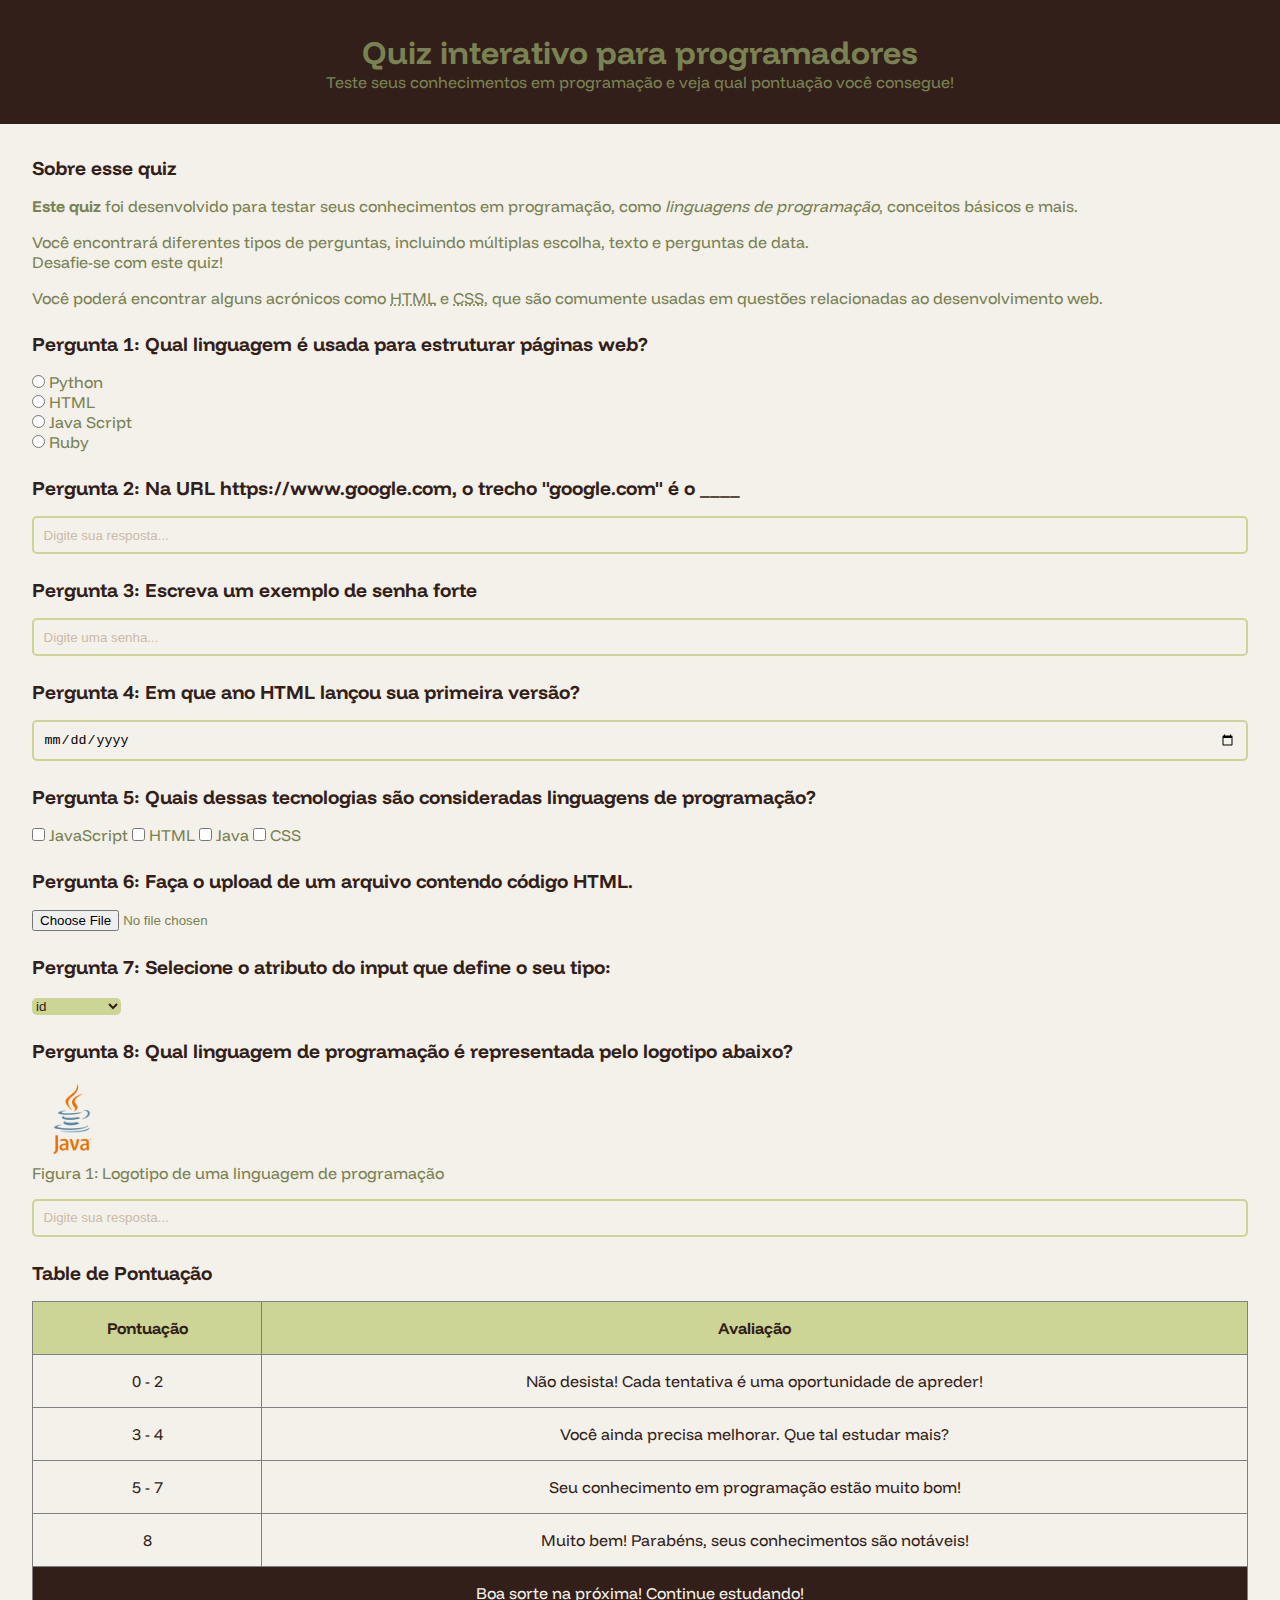
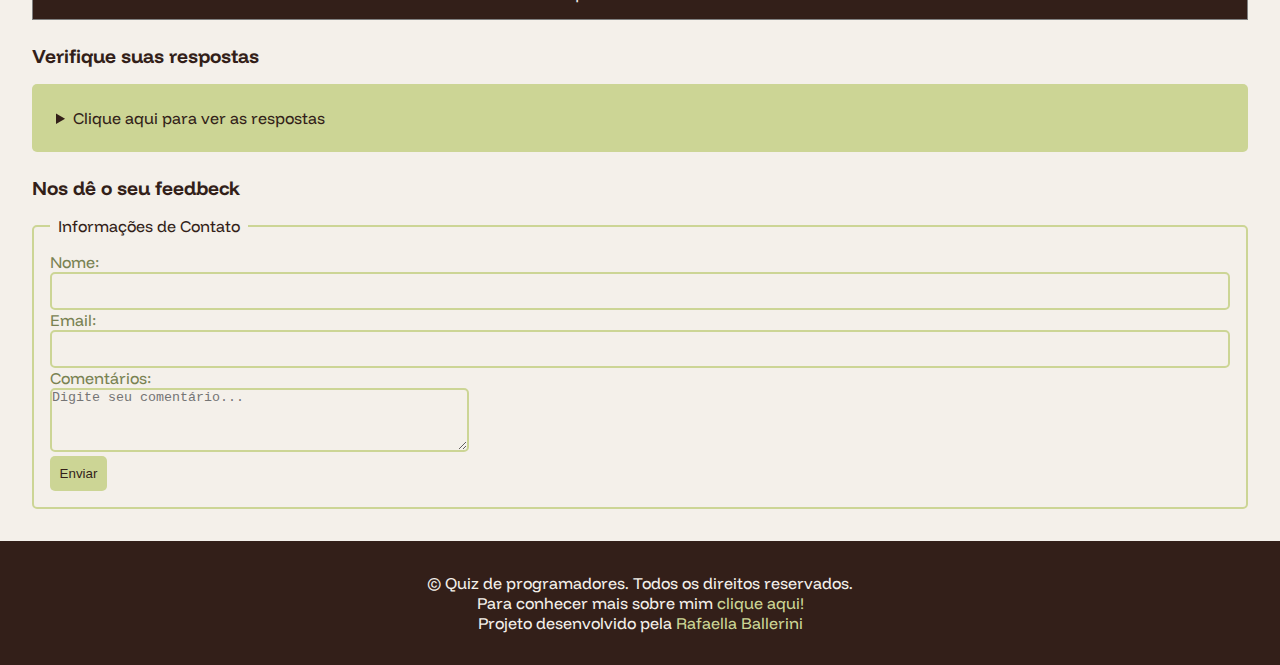
<file: index.html>
<!DOCTYPE html>
<html lang="pt-br">

    <!--
        Site criado através do video da Rafaella Ballerini
    -->

<head>
    <meta charset="UTF-8">
    <meta name="description" content="Um quiz interativo para testa seus conhecimentos.">
    <title>Quiz para programadores</title>
    <link rel="shortcut icon" href="/assets/icon.png" type="">
    <link rel="stylesheet" href="style.css">
</head>
<body>
    <header>
        <h1>Quiz interativo para programadores</h1>
        <p>Teste seus conhecimentos em programação e veja qual pontuação você consegue!</p>
    </header>
    <main>
        <!-- Introdução -->
        <section>
            <h2>Sobre esse quiz</h2>
            <p><strong>Este quiz</strong> foi desenvolvido para testar seus conhecimentos em programação, como <em>linguagens de programação</em>, conceitos básicos e mais.</p>
            <p>Você encontrará diferentes tipos de perguntas, incluindo múltiplas escolha, texto e perguntas de data. <br>Desafie-se com este quiz!</p>
            <p>Você poderá encontrar alguns acrónicos como <abbr title="HyperText Markup Language">HTML</abbr> e <abbr title="Cascading Style Sheets">CSS</abbr>, que são comumente usadas em questões relacionadas ao desenvolvimento web.</p>
        </section>

        <!-- Pergunta 1: Múltipla escolha -->
        <section>
            <h2>Pergunta 1: Qual linguagem é usada para estruturar páginas web?</h2>
            <form>
                <input type="radio" value="Python" id="p1a" name="pergunta1">
                <label for="p1a">Python</label><br>

                <input type="radio" value="HTML" id="p1b" name="pergunta1">
                <label for="p1b">HTML</label><br>

                <input type="radio" value="Java Script" id="p1c" name="pergunta1">
                <label for="p1c">Java Script</label><br>

                <input type="radio" value="Ruby" id="p1d" name="pergunta1">
                <label for="p1d">Ruby</label><br>
            </form>
        </section>

        <!-- Pergunta 2: Texto -->
        <section>
            <h2>Pergunta 2: Na URL https://www.google.com, o trecho "google.com" é o ____</h2>
            <form>
                <input type="text" id="p2" name="pergunta2" placeholder="Digite sua resposta...">
            </form>
        </section>

        <!-- Pergunta 3: Input Senha -->
        <section>
            <h2>Pergunta 3: Escreva um exemplo de senha forte</h2>
            <form>
                <input type="password" name="pergunta3" id="p3" placeholder="Digite uma senha...">
            </form>
        </section>

        <!-- Pergunta 4: Data -->
        <section>
            <h2>Pergunta 4: Em que ano HTML lançou sua primeira versão?</h2>
            <form>
                <input type="date" name="pergunta4" id="p4" >
            </form>
        </section>

        <!-- Pergunta 5: Seleção Multipla -->
        <section>
            <h2>Pergunta 5: Quais dessas tecnologias são consideradas linguagens de programação?</h2>
            <form>
                <input type="checkbox" id="p5a" name="pergunta5" value="Javascript">
                <label for="p5a">JavaScript</label>

                <input type="checkbox" id="p5a" name="pergunta5" value="HTML">
                <label for="p5b">HTML</label>

                <input type="checkbox" id="p5a" name="pergunta5" value="Java">
                <label for="p5c">Java</label>

                <input type="checkbox" id="p5a" name="pergunta5" value="CSS">
                <label for="p5d">CSS</label>
            </form>
        </section>

        <!-- Pergunta 6: Upload de Arquivos -->
        <section>
            <h2>Pergunta 6: Faça o upload de um arquivo contendo código HTML.</h2>
            <form>
                <input type="file" id="p6" name="pergunta6">
            </form>
        </section>

        <!-- Pergunta 7: Menu Suspenso (dropdown) -->
        <section>
            <h2>Pergunta 7: Selecione o atributo do input que define o seu tipo:</h2>
            <form>
                <select name="pergunta7" id="p7">
                    <option value="id">id</option>
                    <option value="type">type</option>
                    <option value="placeholder">placeholder</option>
                </select>
            </form>
        </section>

        <!-- Pergunta 8: Imagem -->
        <section>
            <h2>Pergunta 8: Qual linguagem de programação é representada pelo logotipo abaixo?</h2>
            <figure>
                <img src="/assets/logo-java.png" alt="Logotipo de uma lingaugem de programação"><br>
                <figcaption>Figura 1: Logotipo de uma linguagem de programação</figcaption>
            </figure>
            <input type="text" id="p8" name="pergunta8" placeholder="Digite sua resposta...">
        </section>

        <!-- Tabela de Pontuação -->
        <section>
            <h2>Table de Pontuação</h2>
            <table border="1">
                <thead>
                    <tr>
                        <th>Pontuação</th>
                        <th>Avaliação</th>
                    </tr>
                </thead>
                <tbody>
                    <tr>
                        <td>0 - 2</td>
                        <td>Não desista! Cada tentativa é uma oportunidade de apreder!</td>
                    </tr>
                    <tr>
                        <td>3 - 4</td>
                        <td>Você ainda precisa melhorar. Que tal estudar mais?</td>
                    </tr>
                    <tr>
                        <td>5 - 7</td>
                        <td>Seu conhecimento em programação estão muito bom!</td>
                    </tr>
                    <tr>
                        <td>8</td>
                        <td>Muito bem! Parabéns, seus conhecimentos são notáveis!</td>
                    </tr>
                </tbody>
                <tfoot>
                    <tr>
                        <td colspan="2">Boa sorte na próxima! Continue estudando!</td> 
                    </tr>
                </tfoot>
            </table>
        </section>

        <!-- Lista de Respostas -->
        <section>
            <h2>Verifique suas respostas</h2>
            <details>
                <summary>Clique aqui para ver as respostas</summary>
                <ol>
                    <li>HTML</li>
                    <li>Domínio</li>
                    <li>A senha fica a seu critério!</li>
                    <li>1991</li>
                    <li>Javascript, Java</li>
                    <li>Arquivo deve ter extensão .html</li>
                    <li>type</li>
                    <li>Java</li>
                </ol>
            </details>
        </section>

        <!-- Formulário de Feedback -->
        <section>
            <h2>Nos dê o seu feedbeck</h2>
            <form>
                <fieldset>
                    <legend>Informações de Contato</legend>
                    <label for="name">Nome:</label>
                    <input type="text" id="name" name="name"><br>

                    <label for="email">Email:</label>
                    <input type="email" id="email" name="email"><br>

                    <label for="comments">Comentários:</label><br>
                    <textarea name="comments" id="comments" rows="4" cols="50" placeholder="Digite seu comentário..."></textarea><br>
                    <button onclick="alert ('COMENTÁRIO ENVIADO!')">Enviar</button>

                </fieldset>

            </form>
        </section>


    </main>
    <footer>
        <p class="paragrafo-footer">&copy Quiz de programadores. Todos os direitos reservados.</p>
        <p class="paragrafo-footer">Para conhecer mais sobre mim <a href="sobremim.html" >clique aqui!</a></p>
        <p class="paragrafo-footer">Projeto desenvolvido pela <a href="https://www.youtube.com/@rafaellaballerini" target="_blank">Rafaella Ballerini</a></p>
    </footer>
</body>
</html>
</file>
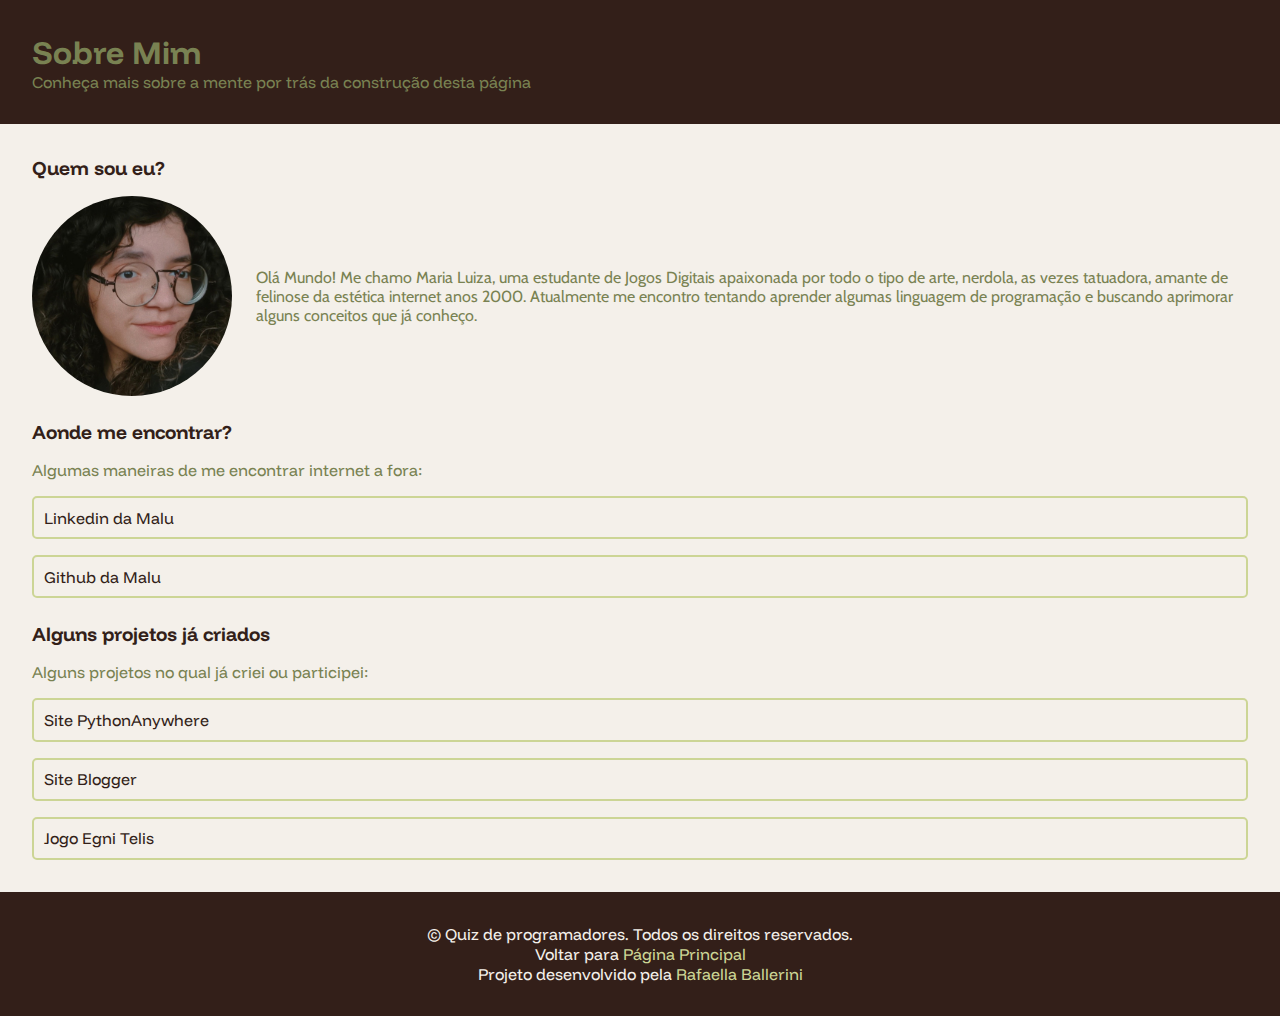
<file: sobremim.html>
<!DOCTYPE html>
<html lang="pt-br">
<head>
    <meta charset="UTF-8">
    <meta name="viewport" content="width=device-width, initial-scale=1.0">
    <title>Sobre Mim</title>
    <link rel="shortcut icon" href="assets/icon.png" type="">
    <link rel="stylesheet" href="style/style_sobre_mim.css">
</head>
<body>
    <header>
        <h1>Sobre Mim</h1>
        <P>Conheça mais sobre a mente por trás da construção desta página</P>
    </header>

    <main>
        <section>
            <h2>Quem sou eu?</h2>
            <div class="sobre-container">
                <img src="assets/Malu.jpg" alt="Foto da Malu">
                <p>Olá Mundo! Me chamo Maria Luiza, uma estudante de Jogos Digitais apaixonada por todo o tipo de arte, nerdola, as vezes tatuadora, amante de felinose da estética internet anos 2000. Atualmente me encontro tentando aprender algumas linguagem de programação e buscando aprimorar alguns conceitos que já conheço.</p>
            </div>
        </section>

        <section>
            <h2>Aonde me encontrar?</h2>
            <p>Algumas maneiras de me encontrar internet a fora:</p>
            <a href="https://www.linkedin.com/in/maria-luiza-lima-05911b298/" class="link_social" target="_blank">Linkedin da Malu</a>
            <a href="https://github.com/MaluWhoo" class="link_social" target="_blank">Github da Malu</a>
        </section>

        <section>
            <h2>Alguns projetos já criados</h2>
            <p>Alguns projetos no qual já criei ou participei:</p>
            <a href="https://maluwho.pythonanywhere.com/#" target="_blank">Site PythonAnywhere</a>
            <a href="https://fantasmasexistemaqui.blogspot.com/" target="_blank">Site Blogger</a>
            <a href="https://monckeygearstudio.itch.io/egni-telis" target="_blank">Jogo Egni Telis</a>
        </section>
    </main>
    <footer>
        <p class="paragrafo-footer">&copy Quiz de programadores. Todos os direitos reservados.</p>
        <p class="paragrafo-footer">Voltar para <a href="index.html">Página Principal</a></p>
        <p class="paragrafo-footer">Projeto desenvolvido pela <a href="https://www.youtube.com/@rafaellaballerini" target="_blank">Rafaella Ballerini</a></p>
    </footer>
</body>

</html>
</file>
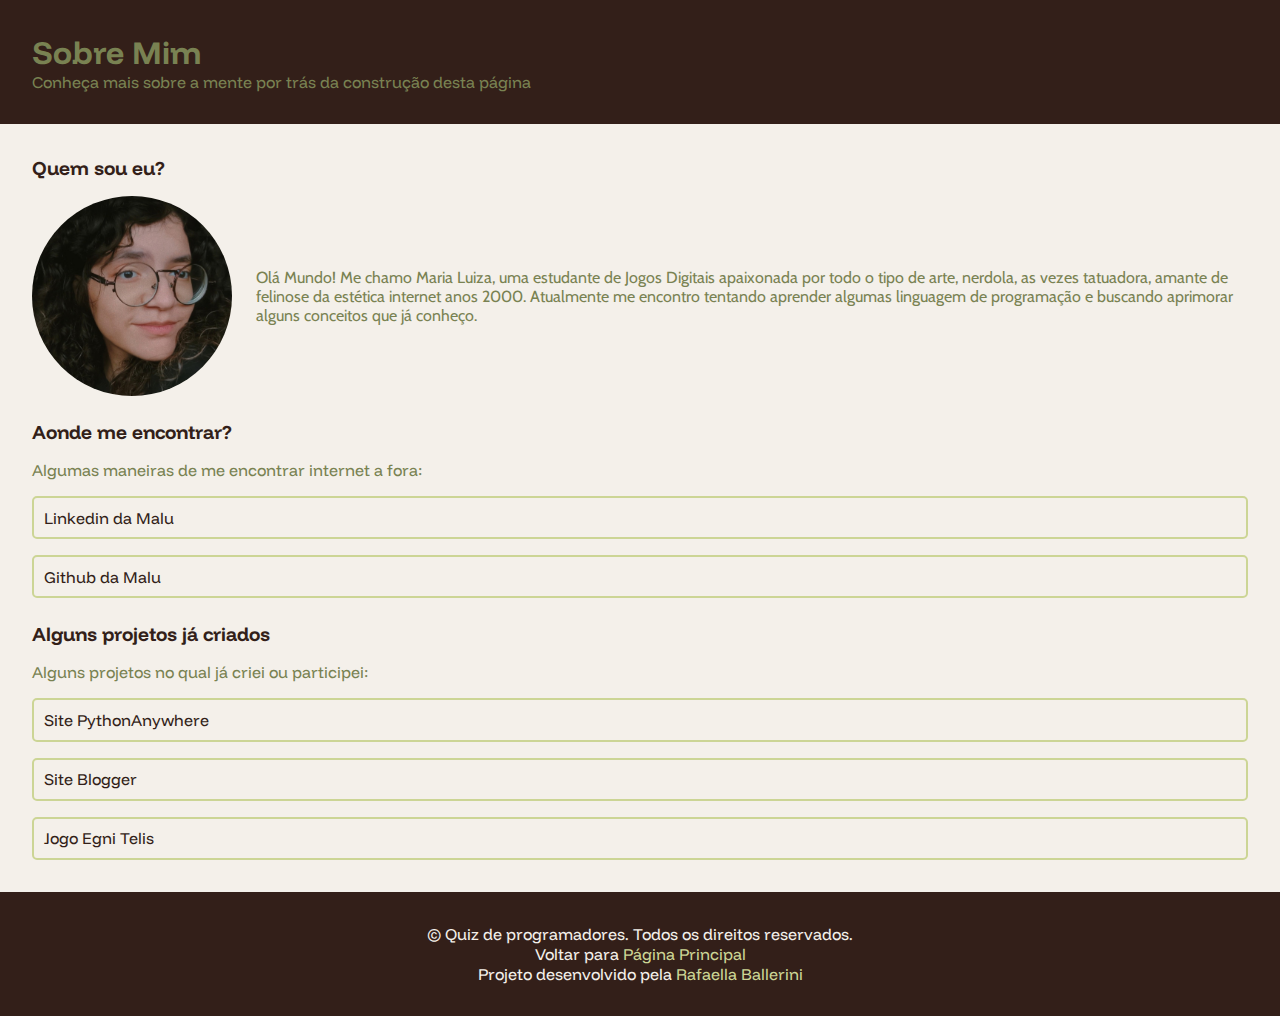
<file: meuSiteProjeto/sobremim.html>
<!DOCTYPE html>
<html lang="pt-br">
<head>
    <meta charset="UTF-8">
    <meta name="viewport" content="width=device-width, initial-scale=1.0">
    <title>Sobre Mim</title>
    <link rel="shortcut icon" href="/assets/icon.png" type="">
    <link rel="stylesheet" href="style_sobre_mim.css">
</head>
<body>
    <header>
        <h1>Sobre Mim</h1>
        <P>Conheça mais sobre a mente por trás da construção desta página</P>
    </header>

    <main>
        <section>
            <h2>Quem sou eu?</h2>
            <div class="sobre-container">
                <img src="/assets/Malu.jpg" alt="">
                <p>Olá Mundo! Me chamo Maria Luiza, uma estudante de Jogos Digitais apaixonada por todo o tipo de arte, nerdola, as vezes tatuadora, amante de felinose da estética internet anos 2000. Atualmente me encontro tentando aprender algumas linguagem de programação e buscando aprimorar alguns conceitos que já conheço.</p>
            </div>
        </section>

        <section>
            <h2>Aonde me encontrar?</h2>
            <p>Algumas maneiras de me encontrar internet a fora:</p>
            <a href="https://www.linkedin.com/in/maria-luiza-lima-05911b298/" class="link_social" target="_blank">Linkedin da Malu</a>
            <a href="https://github.com/MaluWhoo" class="link_social" target="_blank">Github da Malu</a>
        </section>

        <section>
            <h2>Alguns projetos já criados</h2>
            <p>Alguns projetos no qual já criei ou participei:</p>
            <a href="https://maluwho.pythonanywhere.com/#" target="_blank">Site PythonAnywhere</a>
            <a href="https://fantasmasexistemaqui.blogspot.com/" target="_blank">Site Blogger</a>
            <a href="https://monckeygearstudio.itch.io/egni-telis" target="_blank">Jogo Egni Telis</a>
        </section>
    </main>
    <footer>
        <p class="paragrafo-footer">&copy Quiz de programadores. Todos os direitos reservados.</p>
        <p class="paragrafo-footer">Voltar para <a href="index.html">Página Principal</a></p>
        <p class="paragrafo-footer">Projeto desenvolvido pela <a href="https://www.youtube.com/@rafaellaballerini" target="_blank">Rafaella Ballerini</a></p>
    </footer>
</body>
</html>
</file>
<file: style.css>
@import url('https://fonts.googleapis.com/css2?family=Cabin:ital,wght@0,400..700;1,400..700&family=Funnel+Display:wght@300..800&display=swap');

* {
    margin: 0;
    padding: 0;
    box-sizing: border-box;
}

body {
    background-color: #F4F0EA;
    color: #798252;
    font-family: "Funnel Display", sans-serif;
    font-weight: 400;
}

header {
    padding: 2rem;
    background-color: #331f19;
    text-align: center;
}

main {
    padding: 2rem;
    display: flex;
    flex-direction: column;
    gap: 1.5rem;

}

section {
    display: flex;
    flex-direction: column;
    gap: 1rem;
}

h2 {
    color: #331f19;
    font-size: 1.2rem;
}

input[type="radio"], [type="checkbox"] {
    accent-color: #CCD595;
}

input[type="text"], [type="password"], [type="date"], [type="email"] {
    width: 100%;
    padding: 0.6rem;
    border: 2px solid #CCD595;
    outline: none;
    border-radius: 5px;
    background-color: transparent;
}

input::placeholder {
    color: #CBBBA7;
}

select {
    cursor: pointer;
    background-color: #CCD595;
    color: #331f19;
    border-radius: 5px;
    border: none;
    outline: none;
}

img {
    width: 5rem;
    border-radius: 5px;
}

table {
    width: 100%;
    border-collapse: collapse;
}

th {
    background-color: #CCD595;
    color: #331f19;
    padding: 1rem;
    
}

td {
    color: #331f19;
    padding: 1rem;
    text-align: center;
}

tfoot td {
    background-color: #331f19;
    color: #F4F0EA;
}

details {
    background-color: #CCD595;
    border-radius: 5px;
    padding: 1rem;
}

summary {
    color: #331f19;
    margin: 0.5rem;
    cursor: pointer;
}

ol {
    margin-left: 1.5rem;

}

ol li {
    padding: 0.2rem;

}

fieldset {
    border: 2px solid #CCD595;
    border-radius: 5px;
    padding: 1rem;
}

legend {
    color: #331f19;
    padding: 0 0.5rem;
}

textarea {
    background-color: transparent;
    outline: none;
    border-radius: 5px;
    border: 2px solid #CCD595;
}
button {
    background-color: #CCD595;
    border: none;
    padding: 0.6rem;
    color: #331f19;
    border-radius: 5px;
    cursor: pointer;
}

footer {
    background-color: #331f19;
    padding: 2rem;
    text-align: center;
}

.paragrafo-footer {
    color: #F4F0EA;

}

footer a {
    text-decoration: none;
    color: #CCD595;
}
</file>
<file: style/style_sobre_mim.css>
@import url('https://fonts.googleapis.com/css2?family=Cabin:ital,wght@0,400..700;1,400..700&family=Funnel+Display:wght@300..800&display=swap');
 
* {
    margin: 0;
    padding: 0;
    box-sizing: border-box;
}

body {
    background-color: #F4F0EA;
    color: #798252;
    font-family: "Funnel Display", sans-serif;
    font-weight: 400;
}

header {
    padding: 2rem;
    background-color: #331f19;
}

main {
    padding: 2rem;
    display: flex;
    flex-direction: column;
    gap: 1.5rem;

}

section {
    display: flex;
    flex-direction: column;
    gap: 1rem;
}

h2 {
    color: #331f19;
    font-size: 1.2rem;
}

main a {
    padding: 0.6rem;
    border: 2px solid #CCD595;
    outline: none;
    border-radius: 5px;
    background-color: transparent;
    text-decoration: none;
    color: #331f19;
}

.sobre-container {
    display: flex;
    align-items: center; 
    gap: 1.5rem; 
    flex-wrap: wrap; 
}

.sobre-container img {
    width: 200px;
    height: auto;
    border-radius: 50%;
}

.sobre-container p {
    flex: 1;
    font-family: "Cabin", sans-serif;
    font-size: 1rem;
}


footer {
    background-color: #331f19;
    padding: 2rem;
    text-align: center;
}

.paragrafo-footer {
    color: #F4F0EA;

}

footer a {
    text-decoration: none;
    color: #CCD595;
}
</file>
<file: meuSiteProjeto/style_sobre_mim.css>
@import url('https://fonts.googleapis.com/css2?family=Cabin:ital,wght@0,400..700;1,400..700&family=Funnel+Display:wght@300..800&display=swap');
 
* {
    margin: 0;
    padding: 0;
    box-sizing: border-box;
}

body {
    background-color: #F4F0EA;
    color: #798252;
    font-family: "Funnel Display", sans-serif;
    font-weight: 400;
}

header {
    padding: 2rem;
    background-color: #331f19;
}

main {
    padding: 2rem;
    display: flex;
    flex-direction: column;
    gap: 1.5rem;

}

section {
    display: flex;
    flex-direction: column;
    gap: 1rem;
}

h2 {
    color: #331f19;
    font-size: 1.2rem;
}

main a {
    padding: 0.6rem;
    border: 2px solid #CCD595;
    outline: none;
    border-radius: 5px;
    background-color: transparent;
    text-decoration: none;
    color: #331f19;
}

.sobre-container {
    display: flex;
    align-items: center; 
    gap: 1.5rem; 
    flex-wrap: wrap; 
}

.sobre-container img {
    width: 200px;
    height: auto;
    border-radius: 50%;
}

.sobre-container p {
    flex: 1;
    font-family: "Cabin", sans-serif;
    font-size: 1rem;
}


footer {
    background-color: #331f19;
    padding: 2rem;
    text-align: center;
}

.paragrafo-footer {
    color: #F4F0EA;

}

footer a {
    text-decoration: none;
    color: #CCD595;
}
</file>
